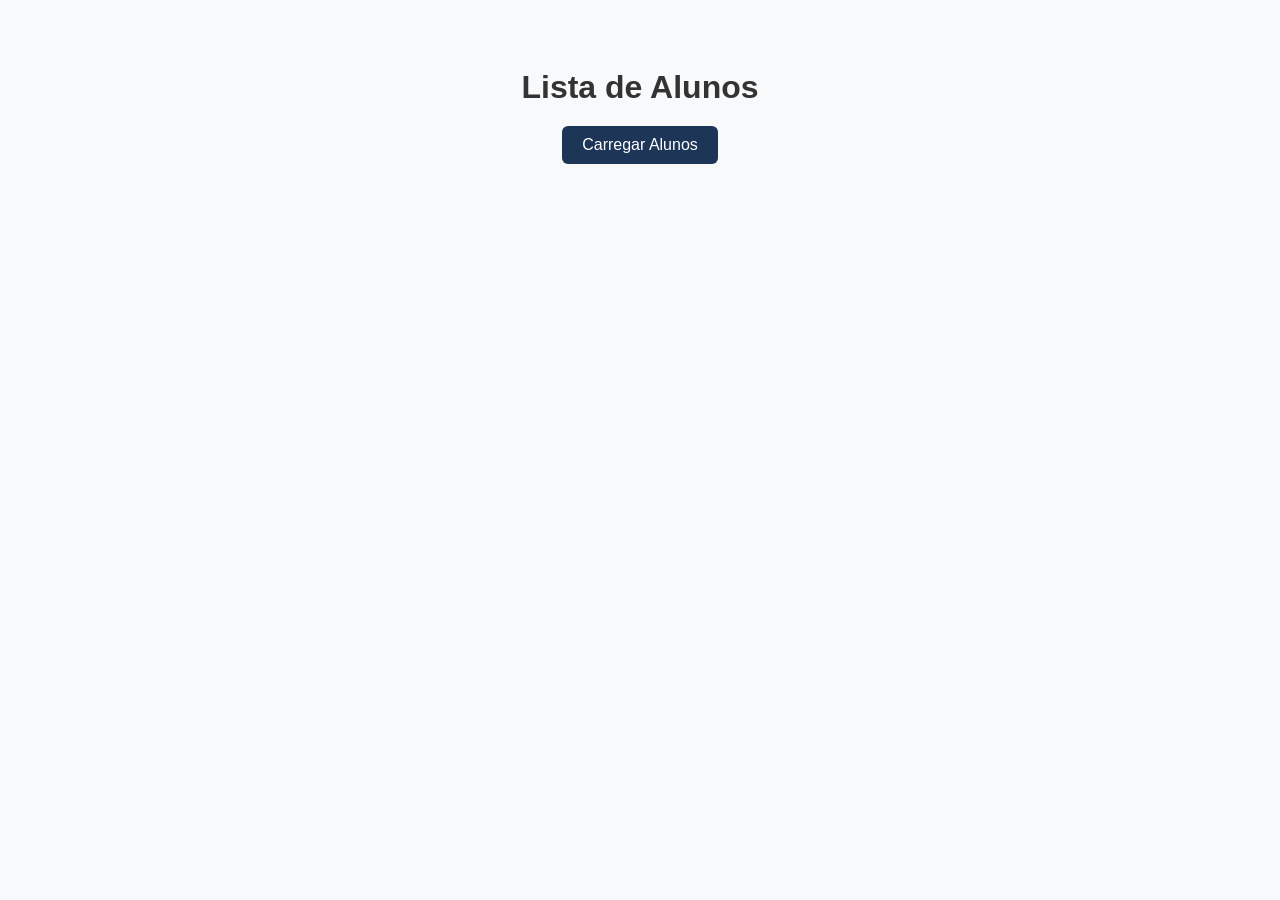
<file: CRUDSIGA/250514-SpringIOC/src/main/resources/static/consultar.html>
<!DOCTYPE html>
<html lang="pt-BR">
<head>
    <meta charset="UTF-8">
    <title>Consultar Alunos</title>
    <link rel="stylesheet" href="style2.css">
</head>
<body>
<h1>Lista de Alunos</h1>
<button id="btnListar">Carregar Alunos</button>

<table id="tabelaAlunos" style="display: none;">
    <thead>
    <tr>
        <th>ID</th>
        <th>Nome</th>
        <th>Email</th>
        <th>Telefone</th>
        <th>Curso</th>
        <th>Disciplina</th>
        <th>Status</th>
        <th>Nota 1</th>
        <th>Nota 2</th>
        <th>Média</th>
    </tr>
    </thead>
    <tbody id="listaAlunos">
    <!-- Alunos inseridos por JS -->
    </tbody>
</table>

<p id="mensagem" class="no-data"></p>

<script>
    document.getElementById("btnListar").addEventListener("click", async () => {
        const response = await fetch("/api/v1/usuarios");
        const lista = document.getElementById("listaAlunos");
        const tabela = document.getElementById("tabelaAlunos");
        const mensagem = document.getElementById("mensagem");
        lista.innerHTML = "";
        mensagem.textContent = "";

        if (response.ok) {
            const alunos = await response.json();
            if (alunos.length === 0) {
                tabela.style.display = "none";
                mensagem.textContent = "Nenhum aluno cadastrado.";
            } else {
                tabela.style.display = "table";
                alunos.forEach(aluno => {
                    const tr = document.createElement("tr");
                    tr.innerHTML = `
                        <td>${aluno.id}</td>
                        <td>${aluno.nome}</td>
                        <td>${aluno.email}</td>
                        <td>${aluno.telefone}</td>
                        <td>${aluno.curso}</td>
                        <td>${aluno.disciplina}</td>
                        <td>${aluno.status}</td>
                        <td>${aluno.nota1}</td>
                        <td>${aluno.nota2}</td>
                        <td>${aluno.media}</td>
                    `;
                    lista.appendChild(tr);
                });
            }
        } else {
            alert("Erro ao carregar alunos.");
        }
    });
</script>
</body>
</html>
</file>
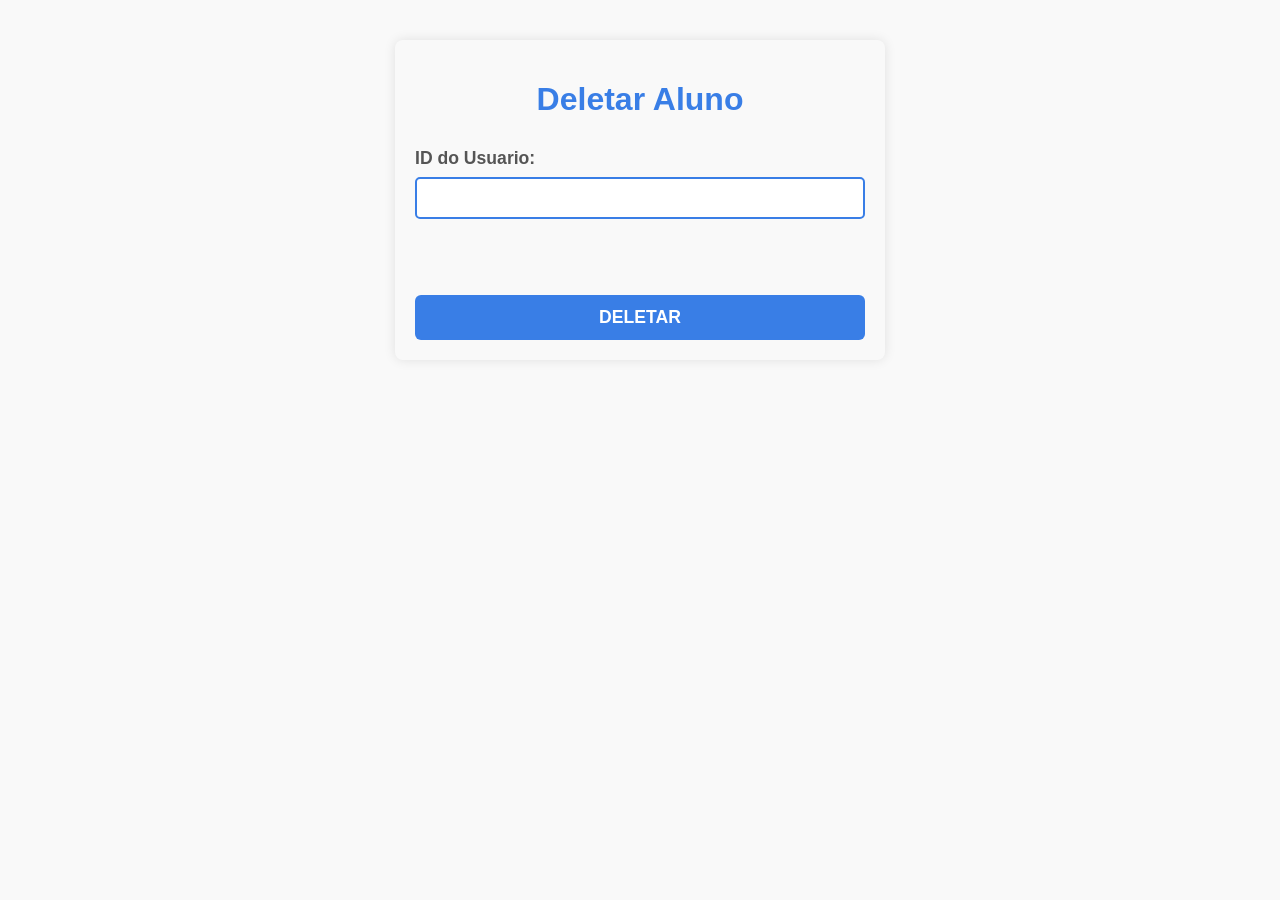
<file: CRUDSIGA/250514-SpringIOC/src/main/resources/static/deletar.html>
<!DOCTYPE html>
<html lang="pt-BR">

<head>
    <meta charset="UTF-8">
    <title>Deletar</title>
    <link rel="stylesheet" href="style4.css">
</head>

<body>
<h1> Deletar Aluno</h1>
<form id="deletarForm">
    <label>ID do Usuario: <input type="number" id="id" required></label><br><br>
    <button type="submit">DELETAR</button>
</form>

<script>
    document.getElementById("deletarForm").addEventListener("submit", async (e) => {
        e.preventDefault();
        const id = document.getElementById("id").value;

        const response = await fetch(`/api/v1/usuarios/${id}`, {
            method: "DELETE"
        });

        if(response.status === 204){
            alert("Usuario Deletado com Sucesso!");
            document.getElementById("deletarForm").reset();
        }
        else{
            alert("Erro ao Deletar Aluno");
        }
    });
</script>

</body>

</html>
</file>
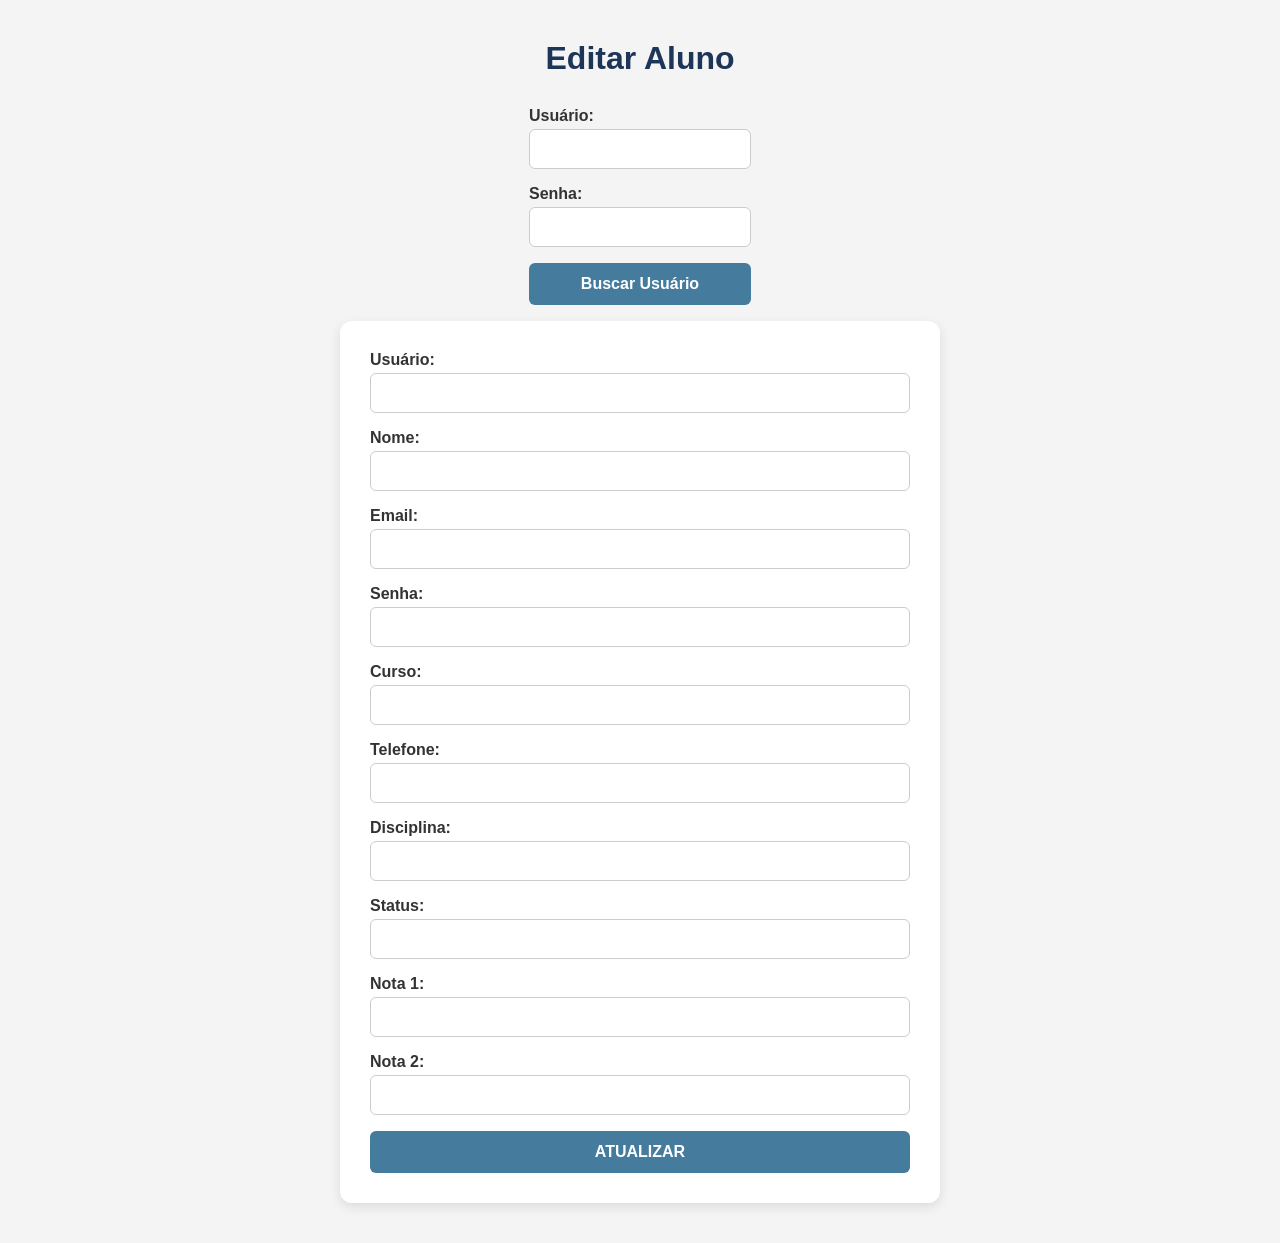
<file: CRUDSIGA/250514-SpringIOC/src/main/resources/static/editar.html>
<!DOCTYPE html>
<html lang="pt-BR">

<head>
    <meta charset="UTF-8">
    <title>Editar Aluno</title>
    <link rel="stylesheet" href="style3.css">
</head>

<body>
<h1>Editar Aluno</h1>

<form id="loginForm">
    <label>Usuário: <input type="text" id="loginUsuario" required></label>
    <label>Senha: <input type="password" id="loginPassword" required></label>
    <button type="submit">Buscar Usuário</button>
</form>

<form id="editarForm" class="formulario">
    <label>Usuário: <input type="text" id="usuario" required></label>
    <label>Nome: <input type="text" id="nome" required></label>
    <label>Email: <input type="email" id="email" required></label>
    <label>Senha: <input type="password" id="password" required></label>
    <label>Curso: <input type="text" id="curso" required></label>
    <label>Telefone: <input type="text" id="telefone" required></label>
    <label>Disciplina: <input type="text" id="disciplina" required></label>
    <label>Status: <input type="text" id="status" required></label>
    <label>Nota 1: <input type="number" id="nota1" required></label>
    <label>Nota 2: <input type="number" id="nota2" required></label>
    <button type="submit">ATUALIZAR</button>
</form>

<script>
    document.getElementById("loginForm").addEventListener("submit", async (e) => {
        e.preventDefault();

        const usuario = document.getElementById("loginUsuario").value;
        const password = document.getElementById("loginPassword").value;

        try {
            const response = await fetch(`/api/v1/usuarios/login?usuario=${encodeURIComponent(usuario)}&password=${encodeURIComponent(password)}`);
            if (!response.ok) throw new Error("Usuário ou senha inválidos");

            const aluno = await response.json();

            // Preencher o formulário de edição com os dados recebidos
            document.getElementById("usuario").value = aluno.usuario;
            document.getElementById("nome").value = aluno.nome;
            document.getElementById("email").value = aluno.email;
            document.getElementById("password").value = aluno.password;
            document.getElementById("curso").value = aluno.curso;
            document.getElementById("telefone").value = aluno.telefone;
            document.getElementById("disciplina").value = aluno.disciplina;
            document.getElementById("status").value = aluno.status;
            document.getElementById("nota1").value = aluno.nota1;
            document.getElementById("nota2").value = aluno.nota2;

            // Mostrar o formulário de edição e esconder o de login
            document.getElementById("loginForm").style.display = "none";
            document.getElementById("editarForm").style.display = "block";

            // Salve o id para usar na hora de atualizar
            window.alunoId = aluno.id;

        } catch (err) {
            alert(err.message);
        }
    });

    // Atualização do formulário continua a mesma, mas usa window.alunoId no endpoint PUT
    document.getElementById("editarForm").addEventListener("submit", async (e) => {
        e.preventDefault();

        const aluno = {
            usuario: document.getElementById("usuario").value,
            nome: document.getElementById("nome").value,
            email: document.getElementById("email").value,
            password: document.getElementById("password").value,
            curso: document.getElementById("curso").value,
            telefone: document.getElementById("telefone").value,
            disciplina: document.getElementById("disciplina").value,
            status: document.getElementById("status").value,
            nota1: parseFloat(document.getElementById("nota1").value),
            nota2: parseFloat(document.getElementById("nota2").value)
        };

        const response = await fetch(`/api/v1/usuarios/${window.alunoId}`, {
            method: "PUT",
            headers: { "Content-Type": "application/json" },
            body: JSON.stringify(aluno)
        });

        if (response.ok) {
            alert("Usuário atualizado com sucesso!");
            // opcional: resetar ou voltar ao formulário de login
        } else {
            alert("Erro ao atualizar usuário.");
        }
    });
</script>
</body>

</html>
</file>
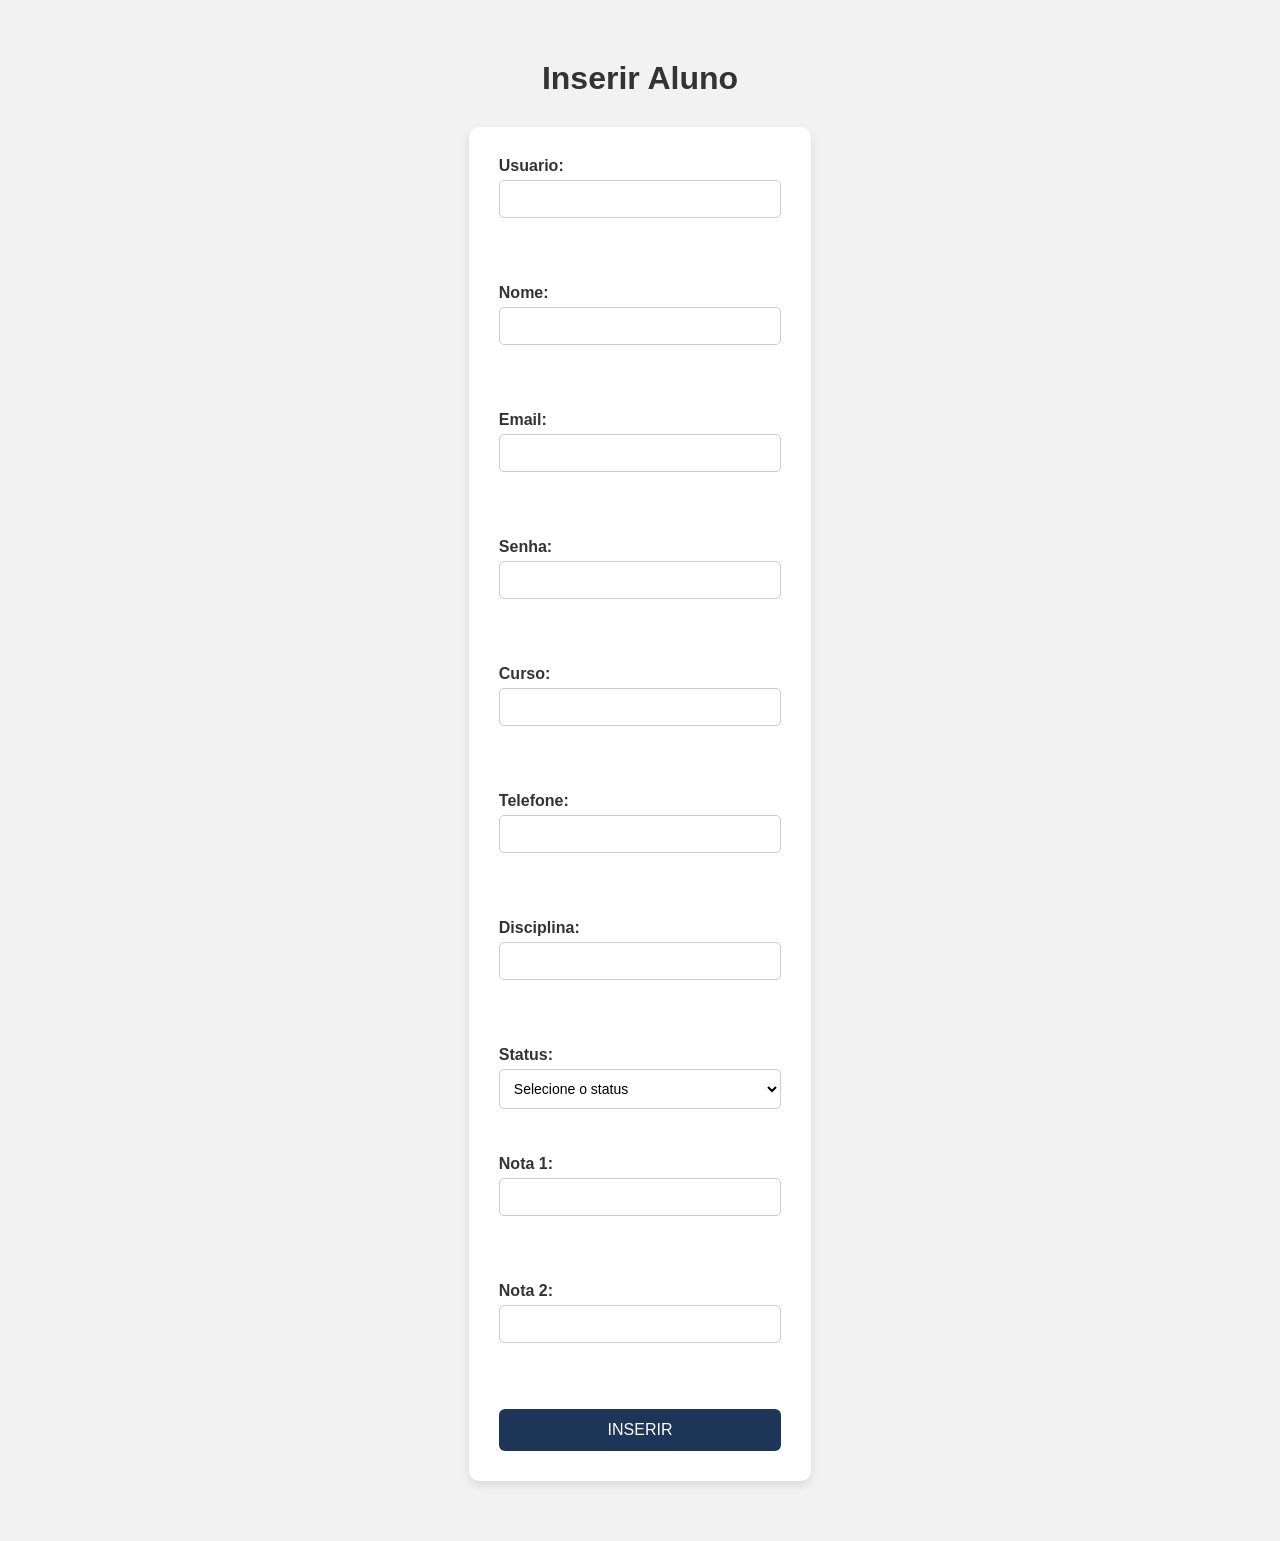
<file: CRUDSIGA/250514-SpringIOC/src/main/resources/static/inserir.html>
<!DOCTYPE html>
<html lang="pt-BR">

<head>
    <meta charset="UTF-8">
    <title>Inserir</title>
    <link rel="stylesheet" href="style1.css">
    <style>
        body{
            font-family: monospace, sans-serif;
            margin: 20px;
        }
        nav{
            background-color: #FF0000;
            padding: 10px;
            border-radius: 5px;
            margin-bottom: 20px;
        }

        nav a{
            text-decoration: none;
            color:  #F3F3F3;
            margin: 0 15px;
            font-weight: bold;
        }

        nav a:hover {
            color: #000000
        }

        label{
            width: 100%;
            display: block;
        }
        input{
            width: 100%;
        }
    </style>
</head>

<body>
<h1> Inserir Aluno </h1>
<div >
    <form class="formulario" id="inserirForm">
        <label> Usuario: <input type="text" id="usuario" required></label><br><br>
        <label> Nome: <input type="text" id="nome" required></label><br><br>
        <label> Email: <input type="email" id="email" required></label><br><br>
        <label> Senha: <input type="password" id="password" required></label><br><br>
        <label> Curso: <input type="text" id="curso" required></label><br><br>
        <label> Telefone: <input type="text" id="telefone" required></label><br><br>
        <label> Disciplina: <input type="text" id="disciplina" required></label><br><br>
        <label>Status:
            <select id="status" required>
                <option value="">Selecione o status</option>
                <option value="Cursando">Cursando</option>
                <option value="Trancado">Trancado</option>
                <option value="Formado">Formado</option>
            </select>
        </label><br><br>
        <label> Nota 1: <input type="number" id="nota1" required></label><br><br>
        <label> Nota 2: <input type="number" id="nota2" required></label><br><br>
        <button type="submit"> INSERIR </button>
    </form>
</div>
<script>
    document.getElementById("inserirForm").addEventListener("submit", async (e) => {
        e.preventDefault();
        const usuario = document.getElementById("usuario").value;
        const nome = document.getElementById("nome").value;
        const email = document.getElementById("email").value;
        const password = document.getElementById("password").value;
        const curso = document.getElementById("curso").value;
        const telefone = document.getElementById("telefone").value;
        const nota1 = document.getElementById("nota1").value;
        const disciplina = document.getElementById("disciplina").value;
        const nota2 = document.getElementById("nota2").value;
        const status = document.getElementById("status").value;


        const aluno = {usuario, nome, email, password, telefone, curso, disciplina, status, nota1, nota2};

        const response = await fetch("api/v1/usuarios", {
            method: "POST",
            headers: { "Content-Type": "application/json"},
            body: JSON.stringify(aluno)
        });

        if(response.ok){
            alert("Usuario Inserido com Sucesso!");
            document.getElementById("inserirForm").reset();
        }else{
            alert("Erro ao Inserir Usuarios");
        }
    })

</script>

</body>

</html>
</file>
<file: CRUDSIGA/250514-SpringIOC/src/main/resources/static/style2.css>
body {
    font-family: 'Segoe UI', Tahoma, Geneva, Verdana, sans-serif;
    background-color: #f8f9fa;
    padding: 40px;
    display: flex;
    flex-direction: column;
    align-items: center;
}

h1 {
    color: #333;
    margin-bottom: 20px;
}

button {
    padding: 10px 20px;
    background-color: #1d3557;
    color: white;
    border: none;
    border-radius: 6px;
    font-size: 16px;
    cursor: pointer;
    margin-bottom: 30px;
    transition: background-color 0.3s ease;
}

button:hover {
    background-color: #457b9d;
}

table {
    width: 100%;
    max-width: 1000px;
    border-collapse: collapse;
    background-color: white;
    box-shadow: 0 2px 8px rgba(0,0,0,0.1);
    border-radius: 10px;
    overflow: hidden;
}

thead {
    background-color: #397ee6;
    color: white;
}

th, td {
    padding: 12px 16px;
    text-align: left;
    border-bottom: 1px solid #ddd;
}

tr:hover {
    background-color: #f1f1f1;
}

.no-data {
    color: #666;
    font-style: italic;
}
</file>
<file: CRUDSIGA/250514-SpringIOC/src/main/resources/static/style4.css>
/* style4.css */

body {
    font-family: 'Segoe UI', Tahoma, Geneva, Verdana, sans-serif;
    background: #f9f9f9;
    margin: 40px auto;
    max-width: 450px;
    padding: 20px;
    border-radius: 8px;
    box-shadow: 0 0 12px rgba(0,0,0,0.1);
    color: #333;
}

h1 {
    text-align: center;
    color: #397ee6;
    margin-bottom: 30px;
    font-weight: 700;
}

form {
    display: flex;
    flex-direction: column;
    gap: 20px;
}

label {
    font-weight: 600;
    font-size: 1.1rem;
    display: flex;
    flex-direction: column;
    color: #555;
}

input[type="number"] {
    padding: 10px 12px;
    margin-top: 8px;
    border: 2px solid #397ee6;
    border-radius: 5px;
    font-size: 1rem;
    transition: border-color 0.3s ease;
}

input[type="number"]:focus {
    border-color: #397ee6;
    outline: none;
}

button {
    padding: 12px;
    background-color: #397ee6;
    color: #fff;
    font-weight: 700;
    font-size: 1.1rem;
    border: none;
    border-radius: 6px;
    cursor: pointer;
    transition: background-color 0.3s ease;
}

button:hover {
    background-color: #397ee6;
}
</file>
<file: CRUDSIGA/250514-SpringIOC/src/main/resources/static/style3.css>
* {
    box-sizing: border-box;
    margin: 0;
    padding: 0;
    font-family: 'Segoe UI', Tahoma, Geneva, Verdana, sans-serif;
}

body {
    background-color: #f4f4f4;
    padding: 40px;
    display: flex;
    flex-direction: column;
    align-items: center;
}

h1 {
    margin-bottom: 30px;
    color: #1d3557;
}

.formulario {
    background-color: #fff;
    padding: 30px;
    border-radius: 12px;
    box-shadow: 0 4px 12px rgba(0, 0, 0, 0.1);
    width: 100%;
    max-width: 600px;
    display: grid;
    gap: 16px;
}
#loginForm{
    display: flex;
    flex-direction: column;
    justify-content: space-between;
    gap: 16px;
    margin-bottom: 16px;

}

label {
    display: flex;
    flex-direction: column;
    font-weight: bold;
    color: #333;
}

input {
    padding: 10px;
    margin-top: 4px;
    border: 1px solid #ccc;
    border-radius: 6px;
    font-size: 16px;
}

button {
    padding: 12px;
    background-color: #457b9d;
    color: #fff;
    font-weight: bold;
    border: none;
    border-radius: 6px;
    cursor: pointer;
    font-size: 16px;
    transition: background-color 0.3s ease;
}

button:hover {
    background-color: #1d3557;
}
</file>
<file: CRUDSIGA/250514-SpringIOC/src/main/resources/static/style1.css>
* {
    box-sizing: border-box;
    margin: 0;
    padding: 0;
    font-family: 'Segoe UI', Tahoma, Geneva, Verdana, sans-serif;
}

body {
    background: #f2f2f2;
    display: flex;
    flex-direction: column;
    align-items: center;
    padding: 40px;
}

h1 {
    margin-bottom: 30px;
    color: #333;
}

nav {
    background-color: #397ee6;
    padding: 12px 20px;
    border-radius: 8px;
    margin-bottom: 30px;
    width: 100%;
    max-width: 700px;
    text-align: center;
}

nav a {
    text-decoration: none;
    color: white;
    margin: 0 15px;
    font-weight: bold;
    transition: color 0.3s;
}

nav a:hover {
    color: #ffcb77;
}

.formulario {
    display: flex;
    flex-direction: column;
    background-color: #ffffff;
    padding: 30px;
    border-radius: 10px;
    box-shadow: 0 4px 8px rgba(0, 0, 0, 0.1);
    width: 100%;
    max-width: 700px;
    align-content: center;
}

label {
    display: block;
    margin-bottom: 10px;
    color: #333;
    font-weight: bold;
}

input {
    width: 100%;
    padding: 10px;
    margin-bottom: 20px;
    border: 1px solid #ccc;
    border-radius: 6px;
    font-size: 16px;
}

input, select {
    width: 100%;
    padding: 10px;
    font-size: 14px;
    margin-top: 5px;
    border: 1px solid #ccc;
    border-radius: 5px;
    box-sizing: border-box;
    background-color: #fff;
}

button {
    padding: 12px 20px;
    background-color: #1d3557;
    color: white;
    border: none;
    border-radius: 6px;
    font-size: 16px;
    cursor: pointer;
    transition: background-color 0.3s ease;
}

button:hover {
    background-color: #457b9d;
}
</file>
